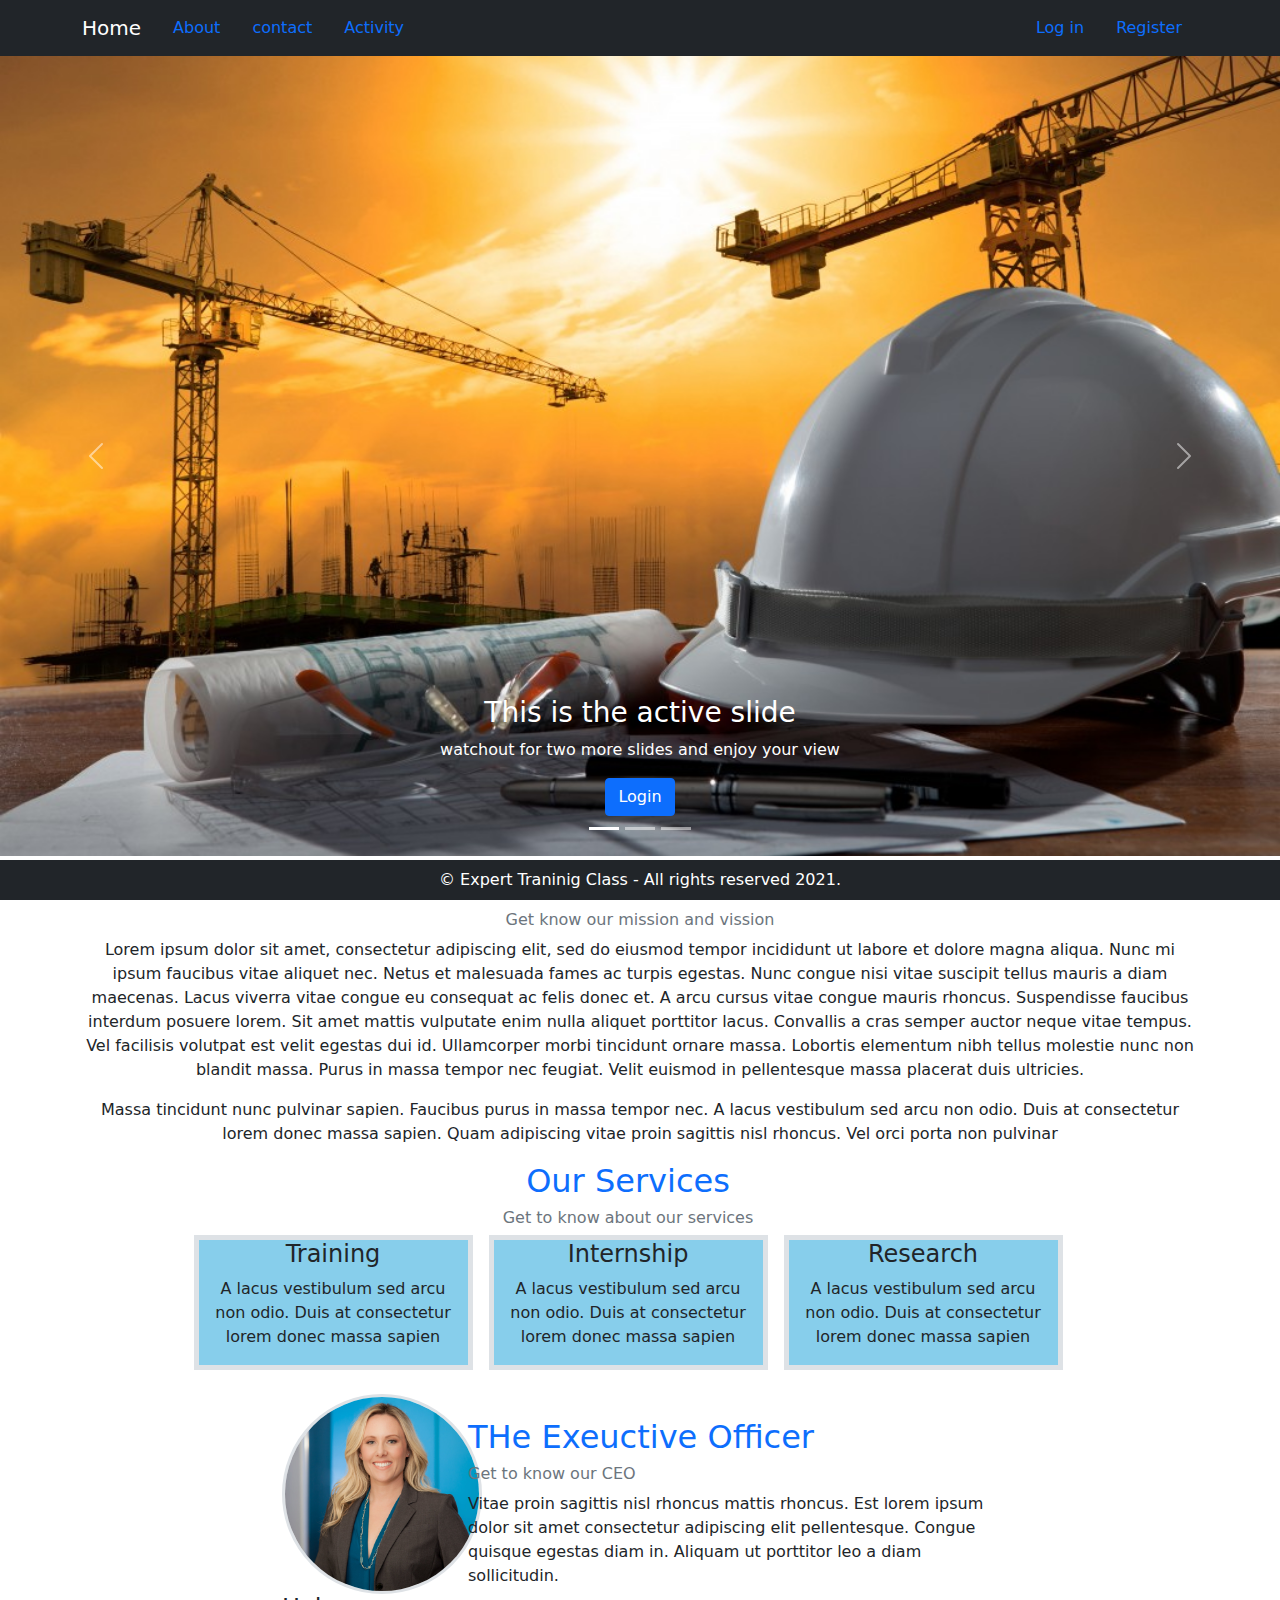
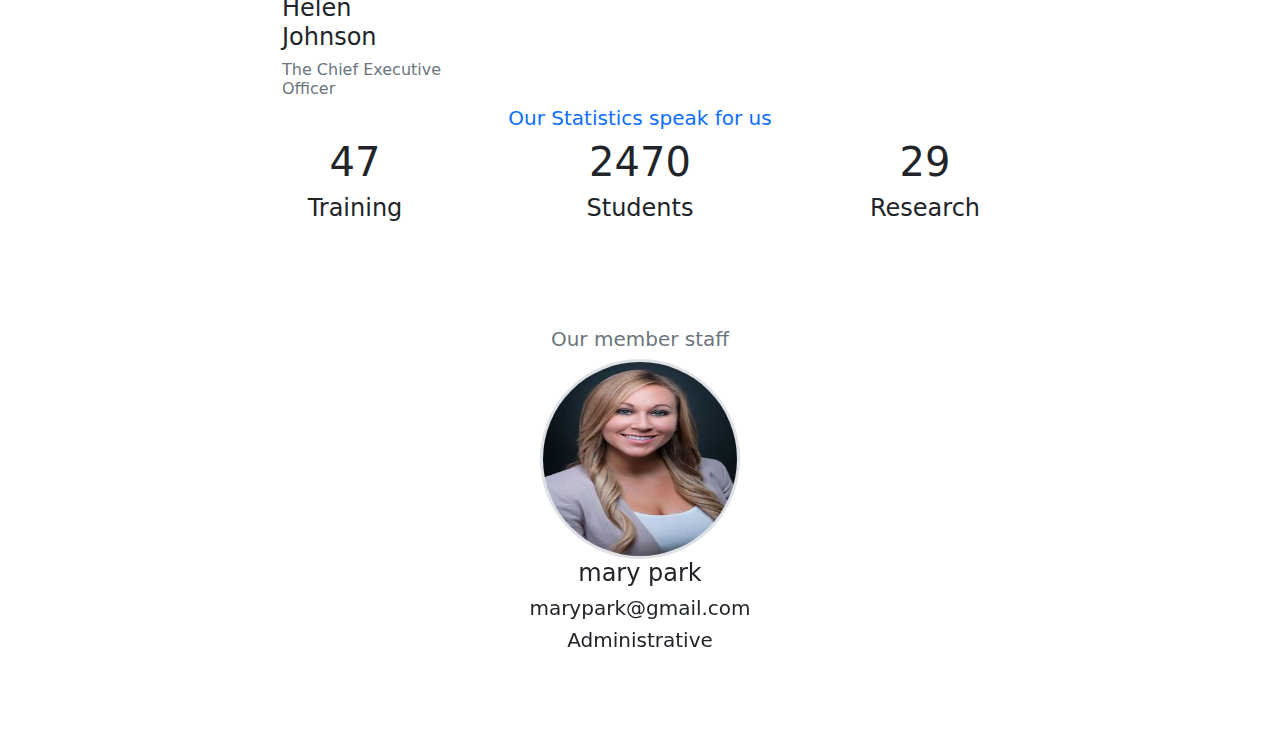
<file: index.html>
<!DOCTYPE html>
<html lang="en">
<head>
    <meta charset="UTF-8">
    <meta http-equiv="X-UA-Compatible" content="IE=edge">
    <meta name="viewport" content="width=device-width, initial-scale=1.0">
    <title>Navbar page</title>
    <link href="/WWWROOT/CSS/bootstrap.css" rel="stylesheet"> 
    <style>
    .bg-box-skyblue{
        background-color:skyblue;
    }
    .img-circle{
        border-radius: 50%;
    }
    </style>
</head> 
<body>
    <!--navbar begins-->
    <nav class="navbar navbar-expand-lg navbar-dark bg-dark">
        <div class="container">
            <a href="#" class="navbar-brand">Home</a>
            <button type="button" class="navbar-toggler" data-bs-target="#mynavbar" data-bs-toggle="collapse" aria-expanded="false" aria-labelledby="mynavbar" >
                <span class="navbar-toggler-icon"></span>

            </button>
            <div class="collapse navbar-collapse" id="mynavbar">
                <div class="nav-item">
                    <a href="#" class="nav-link">About</a>
                </div>
                <div class="nav-item">
                    <a href="#" class="nav-link">contact</a>
                </div>
                <div class="nav-item">
                    <a href="#" class="nav-link">Activity</a>
                </div>
                <div class="nav-item ms-auto">
                    <a href="#" class="nav-link">Log in</a>
                </div>
                <div class="nav-item">
                    <a href="#" class="nav-link">Register</a>
                </div>
            </div>
        </div>
    </nav>

    <!--nav ends here-->
    <div> 
    <!--slide show-->
     <div id="carouselslide" class="carousel slide" data-bs-ride="carousel">
        <diV class="carousel-inner">
            <div class="carousel-item active">
                <img src="/WWWROOT/IMAGES/con imgjpg.jfif" class="d-block w-100 " height="800">
                <div class="carousel-caption">
                    <h3>This is the active slide</h3>
                    <p>watchout for two more slides and enjoy your view</p>
                    <button type="button" class="btn btn-primary">Login</button>

                </div>

            </div>
            <div class="carousel-item">
                <img src="/WWWROOT/IMAGES/img 21.jpeg" class="d-block w-100" height="800">
                <div class="carousel-caption">
                    <h3>This is the next slide</h3>
                    <p>watchout for one more slides and enjoy your view</p>
                    <button type="button" class="btn btn-primary">Login</button>

                </div>

            </div>
            <div class="carousel-item">
                <img src="/WWWROOT/IMAGES/img 30.jpeg" class="d-block w-100" height="800">
                <div class="carousel-caption">
                    <h3>This is the last slide</h3>
                    <p>Hope you had a nice view?</p>
                    <button type="button" class="btn btn-primary">Login</button>

                </div>
            </div>

            
        </diV>
        <div class="carousel-control-prev" data-bs-target="#carouselslide" data-bs-slide="prev">
            <span class="carousel-control-prev-icon" aria-hidden="true"></span>
            <span class="visually-hidden">prev</span>

        </div>
        <div class="carousel-control-next"  data-bs-target="#carouselslide" data-bs-slide="next">
            <span class="carousel-control-next-icon" aria-hidden="true"></span>
            <span class="visually-hidden">next</span>

        </div>
        
        <div class="carousel-indicators">
          
                <button type="button" data-bs-target="#carouselslide" data-bs-slide-to="0" class="active" aria-current="true" aria-label="Slide 1"></button>
                <button type="button" data-bs-target="#carouselslide" data-bs-slide-to="1" aria-label="Slide 2"></button>
                <button type="button" data-bs-target="#carouselslide" data-bs-slide-to="2" aria-label="Slide 3"></button>
             
                <!-- <button type="button" data-bs-target="#carouselslide" data-bs-slide-to="0" aria-label="slide 1" class="active" aria-current="true"></button>
                <button type="button" data-bs-target="#carouselslide" data-bs-slide-to="1" aria-label="slide 2" ></button>
                <button type="button" data-bs-target="#carouselslide" data-bs-slide-to="2" aria-label="slide 3" ></button> -->

        </div>
     </div>
        <!--carousel slide ends here-->
        <!--body section begins here-->
        <div class="container">
            <div class="row">
                <div class="text-center">
                <h2 class="text-danger mt-2">Who we are</h2>
                <h6 class="text-muted">Get know our mission and vission</h6>
                <div>
                    <p>Lorem ipsum dolor sit amet, consectetur adipiscing elit, sed do eiusmod tempor incididunt ut labore et dolore magna aliqua. Nunc mi ipsum faucibus vitae aliquet nec. Netus et malesuada fames ac turpis egestas. Nunc congue nisi vitae suscipit tellus mauris a diam maecenas. Lacus viverra vitae congue eu consequat ac felis donec et. A arcu cursus vitae congue mauris rhoncus. Suspendisse faucibus interdum posuere lorem. Sit amet mattis vulputate enim nulla aliquet porttitor lacus. Convallis a cras semper auctor neque vitae tempus. Vel facilisis volutpat est velit egestas dui id. Ullamcorper morbi tincidunt ornare massa. Lobortis elementum nibh tellus molestie nunc non blandit massa. Purus in massa tempor nec feugiat. Velit euismod in pellentesque massa placerat duis ultricies.

                        
                        </p>
                        <P>Massa tincidunt nunc pulvinar sapien. Faucibus purus in massa tempor nec. A lacus vestibulum sed arcu non odio. Duis at consectetur lorem donec massa sapien. Quam adipiscing vitae proin sagittis nisl rhoncus. Vel orci porta non pulvinar</P>
                </div>
            </div>
            <!--ends of who we are-->
            <!--our services begins here-->
            <div class="row d-flex justify-content-center text-center">
                <h2 class="text-primary">Our Services</h2>
                <h6 class="text-muted">Get to know about our services</h6>
                <div class="col-3 border border-5 bg-box-skyblue">
                    <h4>Training</h4>
                    <p>A lacus vestibulum sed arcu non odio. Duis at consectetur lorem donec massa sapien</p>

                </div>
                <div class="col-3 border border-5 mx-3 bg-box-skyblue">
                    <h4>Internship</h4>
                    <p>A lacus vestibulum sed arcu non odio. Duis at consectetur lorem donec massa sapien</p>

                </div>
                <div class="col-3 border border-5 bg-box-skyblue">
                    <h4>Research</h4>
                    <p>A lacus vestibulum sed arcu non odio. Duis at consectetur lorem donec massa sapien</p>

                </div>
            </div>
            <!--end of our services-->
            <div class="row mt-4">
                <div class="col-2" style="margin-left: 200px;">
                    <div>
                        <img src="/WWWROOT/IMAGES/img 13Jpg.jpg" height="200px" width="200px" class=" img-circle border border-3" >
                        <h4>Helen Johnson</h4>
                        <h6 class="text-muted">The Chief Executive Officer</h6>
                        </div> 
                    </div>
                        <div class="col-6 mt-4 me-2 ">
                            <h2 class="text-primary">THe Exeuctive Officer</h2>
                            <h6 class="text-muted  ">Get to know our CEO</h6>
                            <P>Vitae proin sagittis nisl rhoncus mattis rhoncus. Est lorem ipsum dolor sit amet consectetur adipiscing elit pellentesque. Congue quisque egestas diam in. Aliquam ut porttitor leo a diam sollicitudin. </P>
                        </div>

                    </div>
            </div>
            <!--end of our ceo-->
            <div class="row d-flex justify-content-center text-center">
                <h5 class="text-primary">Our Statistics speak for us</h5>
                <div class="col-3">
                    <h1>47</h1>
                    <h4>Training</h4>
                    
                </div>
                <div class="col-3">
                    <h1>2470</h1>
                    <h4>Students</h4>
                    
                </div>
                <div class="col-3">
                    <h1>29</h1>
                    <h4>Research</h4>
                    
                </div>

            </div>
            <!--our member staff begins here-->
            <div class="row mt-5 py-5 my-5  d-flex justify-content-center text-center">
                <h5 class="text-muted">Our member staff</h5>
           

           
                <div id="carouselslide" class="carousel slide" data-bs-ride="carousel">
                    <div class="carousel-inner">
                        <div class="carousel-item active">
             <img src="/WWWROOT/IMAGES/img 10Jpg.jpg" height="200px" width="200px" class=" img-circle border border-3" >
                <h4> mary park</h4>
                <h5>marypark@gmail.com</h5>
                <h5>Administrative</h5>
            </div>
              <div class="carousel-item ">
                    <img src="/WWWROOT/IMAGES/img 11Jpg.jpg" height="200px" width="200px" class=" img-circle border border-3" >
                    <h4>faith paul</h4>
                    <h5>faithpaul@gmail.com</h5>
                    <h5>Public relation</h5>

                    

                    </div>
                    <div class="carousel-item">
                        <img src="/WWWROOT/IMAGES/img12Jpg.jpg" height="200px" width="200px" class=" img-circle border border-3">
                        <h4>John Smith</h4>
                       <h5>JohnSmith@gmail.com</h5>
                       <h5>Human Resource</h5>
                        
    
                        </div>
                        <div class="carousel-item">
                            <img src="/WWWROOT/IMAGES/img 14Jpg.jpg" height="200px" width="200px" class=" img-circle border border-3">
                            <h4>Jerry Mark</h4>
                           <h5>Jerrymark@gmail.com</h5>
                           <h5>Information Techonology</h5>
                            
        
                            </div>

                        </div>
                    </div>
                   

                    </div>
                
                
                
            


        </div>
        </div>
       
       

    <!--body sections ends here-->
    <!--footer begins here-->

               
                <footer class="navbar navebar-expand-lg navebar-dark bg-dark fixed-bottom ">
                    <div class="container text-white d-flex justify-content-center">
                        &copy; Expert Traninig Class - All rights reserved 2021.
                    </div>
                </footer>
    </div>
    
        
    <script src="/WWWROOT/JS/bootstrap.bundle.js"></script>
    
    
</body>
</html>
</file>
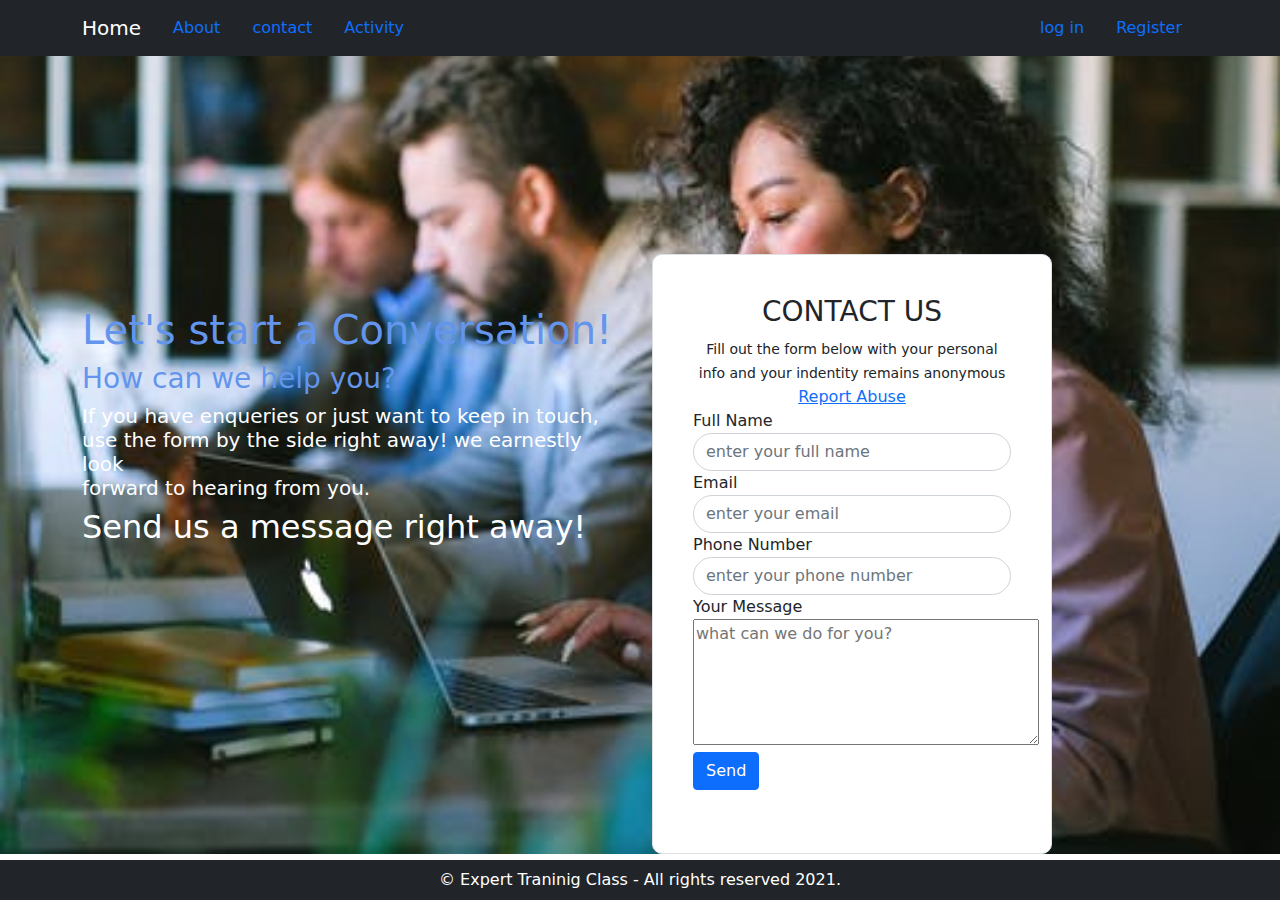
<file: asscontact.html>
<!DOCTYPE html>
<html lang="en">
<head>
    <meta charset="UTF-8">
    <meta http-equiv="X-UA-Compatible" content="IE=edge">
    <meta name="viewport" content="width=device-width, initial-scale=1.0">
    <title>Contact</title>
    <link href="/WWWROOT/CSS/bootstrap.css" rel="stylesheet">
    <style>
        .col-6{
            margin-top: 250px;
        } 
        .col-62{
            margin-top: 150px;
        } 
        .text-ali{
            text-align: center;
        }
        body{
            background-image: url(/WWWROOT/IMAGES/img\ 28.jpeg);
            background-repeat: no-repeat;
            background-size:cover ; 
        } 
        .border{
            border: 3PX solid black;
            background-color:white;
            height: 600px;
            width: 400px; 
            border-radius:10px;
            padding: 40px;
           
        }
        .input{
            border-radius: 50px;
        }
        .send:hover{
            color: red;
    
        }
        .text-color{
           color:cornflowerblue;
           
        }
    .color-h6{
        color: white;
    }
   
    
        


    </style>
</head>
<body>
    <!--navbar begins-->
    <nav class="navbar navbar-expand-lg navbar-dark bg-dark">
        <div class="container">
            <a href="#" class="navbar-brand">Home</a>
            <button type="button" class="navbar-toggler" data-bs-target="#mynavbar" data-bs-toggle="collapse" aria-expanded="false" aria-labelledby="mynavbar" >
                <span class="navbar-toggler-icon"></span>

            </button>
            <div class="collapse navbar-collapse" id="mynavbar">
                <div class="nav-item">
                    <a href="#" class="nav-link">About</a>
                </div>
                <div class="nav-item">
                    <a href="#" class="nav-link">contact</a>
                </div>
                <div class="nav-item">
                    <a href="#" class="nav-link">Activity</a>
                </div>
                <div class="nav-item ms-auto">
                    <a href="#" class="nav-link">log in</a>
                </div>
                <div class="nav-item">
                    <a href="#" class="nav-link">Register</a>
                </div>
            </div>
        </div>
    </nav>
    <div class="container">
        <div class="row">
            <div class="col-6 col-6">
                <h1 class="text-color">Let's start a Conversation!</h1>
                <h3 class="text-color"> How can we help you?</h3>
                <h5 class="color-h6">If you have enqueries or just want to keep in touch,<br>use the form by the side right away! we earnestly look<br> forward to hearing from you.</h5>
                <h2 class="color-h6">Send us a message right away!</h2>
            </div>
            <div class="col-6 mt-5 ml-5 ">
                <form class="col-62 border">
                    <div class="text-center">
                        <h3 >CONTACT US</h3>
                    <small>Fill out the form below with your personal info and your indentity remains anonymous</small><br>
                    <span class="check-box-label mr-5"><a href="#">Report Abuse</a></span>

                    </div>
                    <div >
                        <label class="form-group">Full Name</label>
                        <input type="text" type="image" class="form-control input" placeholder="enter your full name">
                        

                        </div>
                    
                    <div>
                        <label class="form-group">Email</label>
                        <input type="email" class="form-control input" placeholder="enter your email">
                    </div>
                    <div>
                        <label class="form-group">Phone Number</label>
                        <input type="text" class="form-control input" placeholder="enter your phone number">
                    </div>
                    <div >
                        <label>Your Message</label>
                        <textarea name="message" id="message" cols="40" rows="5" placeholder="what can we do for you?" ></textarea>
                    </div>
                    <button type="submit" class="ml-5 mb-2 send btn btn-primary" >Send</button>
                </form>
                    
                </div>

            </div>

        </div>
           
        <footer class="navbar navebar-expand-lg navebar-dark bg-dark fixed-bottom ">
            <div class="container text-white d-flex justify-content-center">
                &copy; Expert Traninig Class - All rights reserved 2021.
            </div>
        </footer>
        
    </div>
    
</body>
</html>
</file>
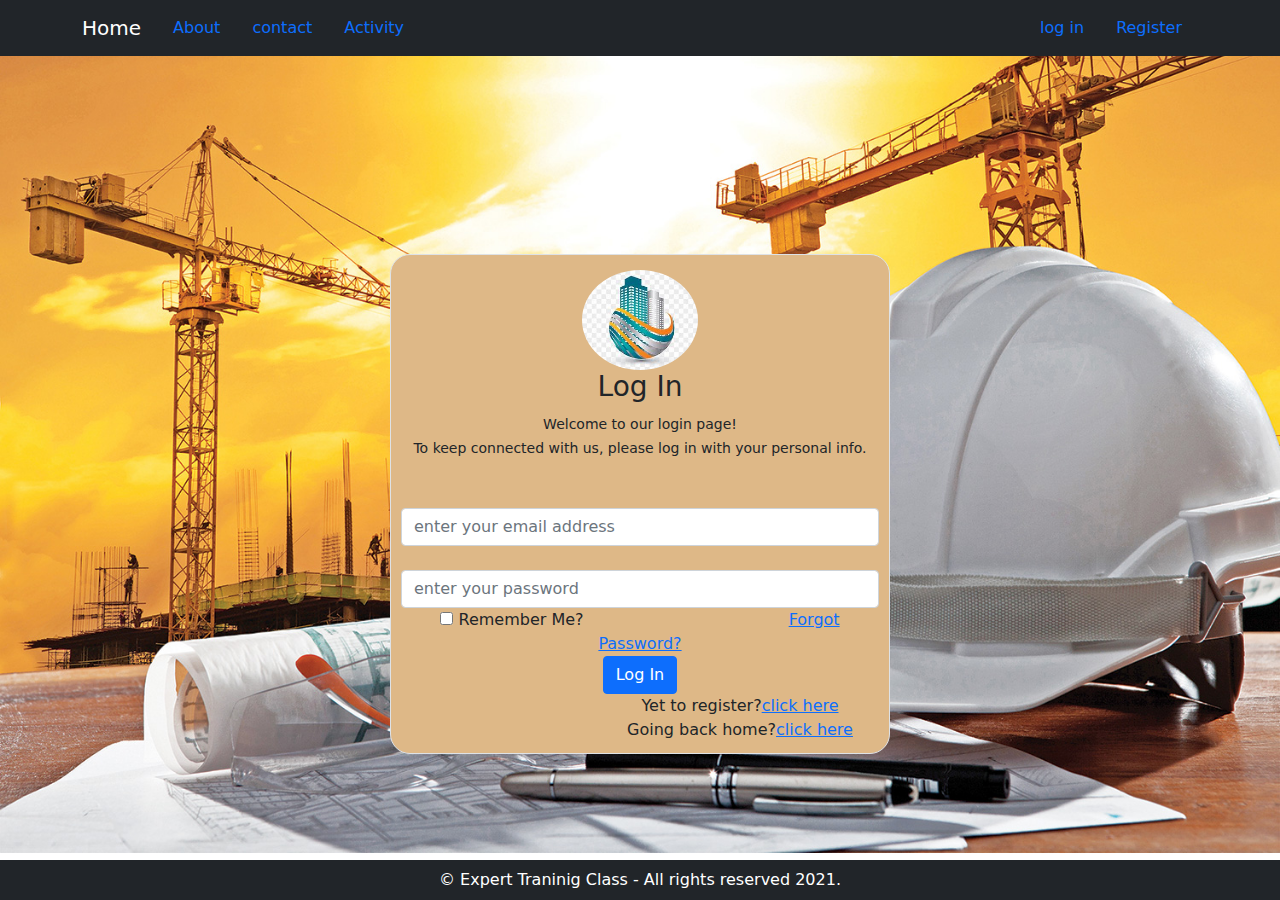
<file: Assignment2.html>
<!DOCTYPE html>
<html lang="en">
<head>
    <meta charset="UTF-8">
    <meta http-equiv="X-UA-Compatible" content="IE=edge">
    <meta name="viewport" content="width=device-width, initial-scale=1.0">
    <title>Log In</title>
    <link href="/WWWROOT/CSS/bootstrap.css" rel="stylesheet">
    <style>
        .mt-forgot{
            margin-left: 200px;
        }
        .login{
            margin-left: 200px;
            margin-right: 200px;
        }
        .border{
            border: 3px solid black;
            background-color: burlywood;
            width: 500px;
            height: 500px;
            margin-top: 150px;
            border-radius: 20px;
            
        }
        body{
            background-image: url(/WWWROOT/IMAGES/assimg\ 2.jpg);
            background-repeat: no-repeat;
            background-size: cover;
        }
        .logo{
            margin-top: 15px;
            border-radius: 50%;

        }
        .input{
            padding-left: 10px;
            padding-right: 10px;
            text-align: center;
        }

    </style>
</head>
<body>
    <nav class="navbar navbar-expand-lg navbar-dark bg-dark">
        <div class="container">
            <a href="#" class="navbar-brand">Home</a>
            <button type="button" class="navbar-toggler" data-bs-target="#mynavbar" data-bs-toggle="collapse" aria-expanded="false" aria-labelledby="mynavbar" >
                <span class="navbar-toggler-icon"></span>

            </button>
            <div class="collapse navbar-collapse" id="mynavbar">
                <div class="nav-item">
                    <a href="#" class="nav-link">About</a>
                </div>
                <div class="nav-item">
                    <a href="#" class="nav-link">contact</a>
                </div>
                <div class="nav-item">
                    <a href="#" class="nav-link">Activity</a>
                </div>
                <div class="nav-item ms-auto">
                    <a href="#" class="nav-link">log in</a>
                </div>
                <div class="nav-item">
                    <a href="#" class="nav-link">Register</a>
                </div>
            </div>
        </div>
    </nav>

    <div class="container">
        <div class="row mt-5">
            <div class="d-flex justify-content-center">
                <form class="border">
                    <div class="col-12">
                    <div class="text-center">
                        <img src="/WWWROOT/IMAGES/logo.jfif" height="100px" class="logo">
                        <h3>Log In</h3>
                        <small>Welcome to our login page!<Br> To keep connected with us, please log in with your personal info.</small>
                    </div>
                    <div class="input">
                        <div class="form-group mt-5">
                            <input type="email" class="form-control" placeholder="enter your email address" required>
    
                        </div>
                        <div class="form-group mt-4 ">
                            <input class="form-control" class="password" type="password" placeholder="enter your password">
                        </div>
                        <div>
                            <input class="check-box-inline" type="checkbox">
                            <span class="check-box-label">Remember Me?</span>
                            <span class="check-box-label mt-forgot"><a href="#">Forgot Password?</a></span>
                            
                        </div>
                       
                        <button type="submit" class="btn btn-primary login">Log In</button> <br>
                        <div class="mt-forgot">
                            <span class="label-control">Yet to register?<a href="/WWWROOT/CSS/register2.html">click here</a></span><br>
                        <span class="label-control">Going back home?<a href="/WWWROOT/CSS/navbar.html">click here</a></span>
    
                        </div>
                    </div>
                   
                </div>
                </form>
            </div>

        </div>
        <footer class="navbar navebar-expand-lg navebar-dark bg-dark fixed-bottom ">
            <div class="container text-white d-flex justify-content-center">
                &copy; Expert Traninig Class - All rights reserved 2021.
            </div>
        </footer>
    </div>
    
</body>
</html>
</file>
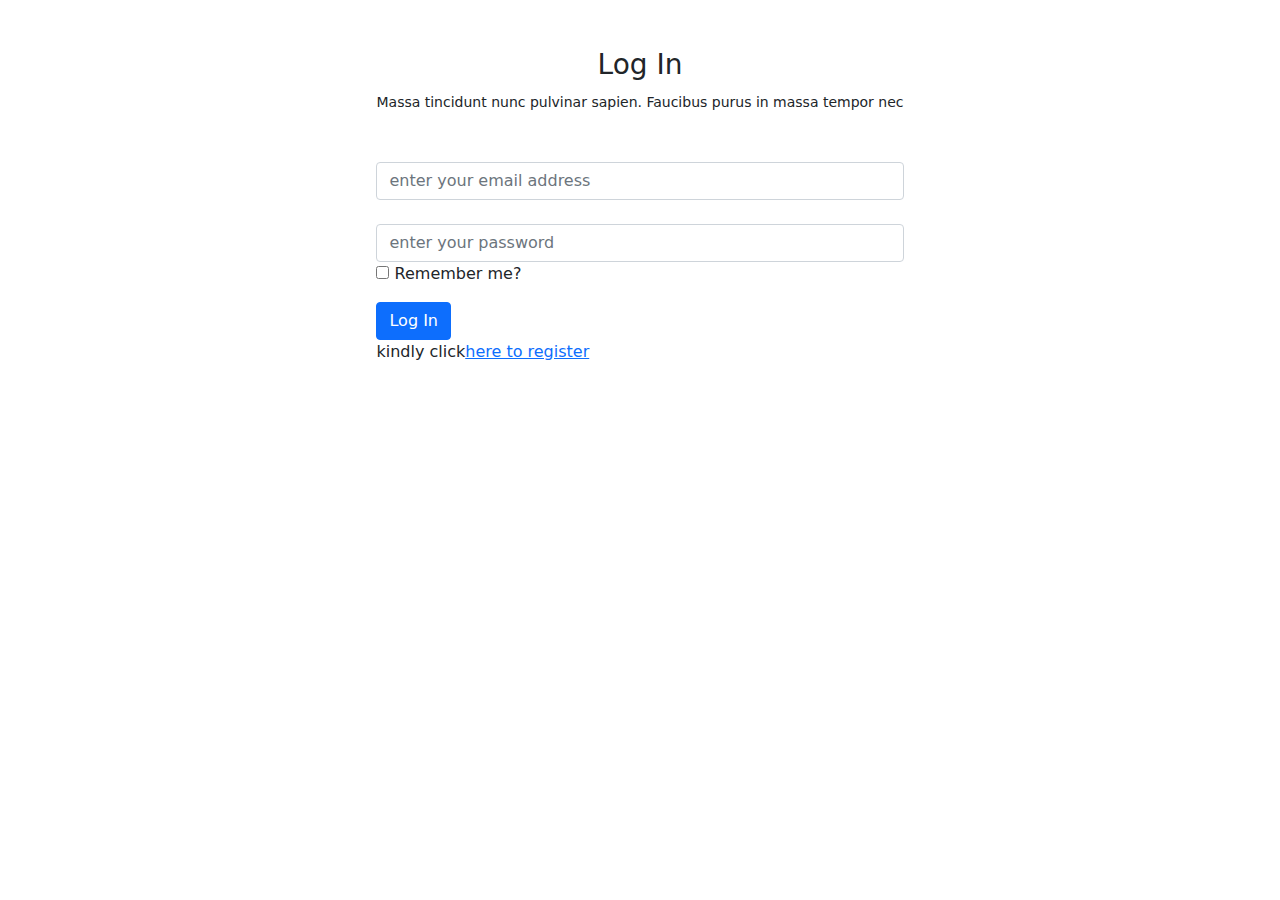
<file: Login.html>
<!DOCTYPE html>
<html lang="en">
<head>
    <meta charset="UTF-8">
    <meta http-equiv="X-UA-Compatible" content="IE=edge">
    <meta name="viewport" content="width=device-width, initial-scale=1.0">
    <title>Login</title>
    <link href="/WWWROOT/CSS/bootstrap.css" rel="stylesheet"> 
</head>
<body>
    <div class="container">
        <div class="row mt-5">
            <div  class="d-flex justify-content-center">
            <form>
                <div class="text-center">
                    <h3>Log In</h3>
                <small>Massa tincidunt nunc pulvinar sapien. Faucibus purus in massa tempor nec</small>
                </div>
                <div class="col-12">
                    <div class="form-group mt-5">
                        <input type="email" class="form-control" placeholder="enter your email address" required>

                    </div>
                    <div class="form-group mt-4">
                        <input class="form-control" type="password" placeholder="enter your password">
                    </div>
                    <div class="check-box-inline mb-3">
                        <input class="check-box-input" type="checkbox">
                        <span class="check-box-label">Remember me?</span>

                    </div>
                    <button type="submit" class="btn btn-primary">Log In</button><br>
                    <span class="label-control">kindly click<a href="/WWWROOT/CSS/register.html">here to register</a></span>

                </div>
                
            </form>
        </div>

        </div>

    </div>
    
</body>
</html>
</file>
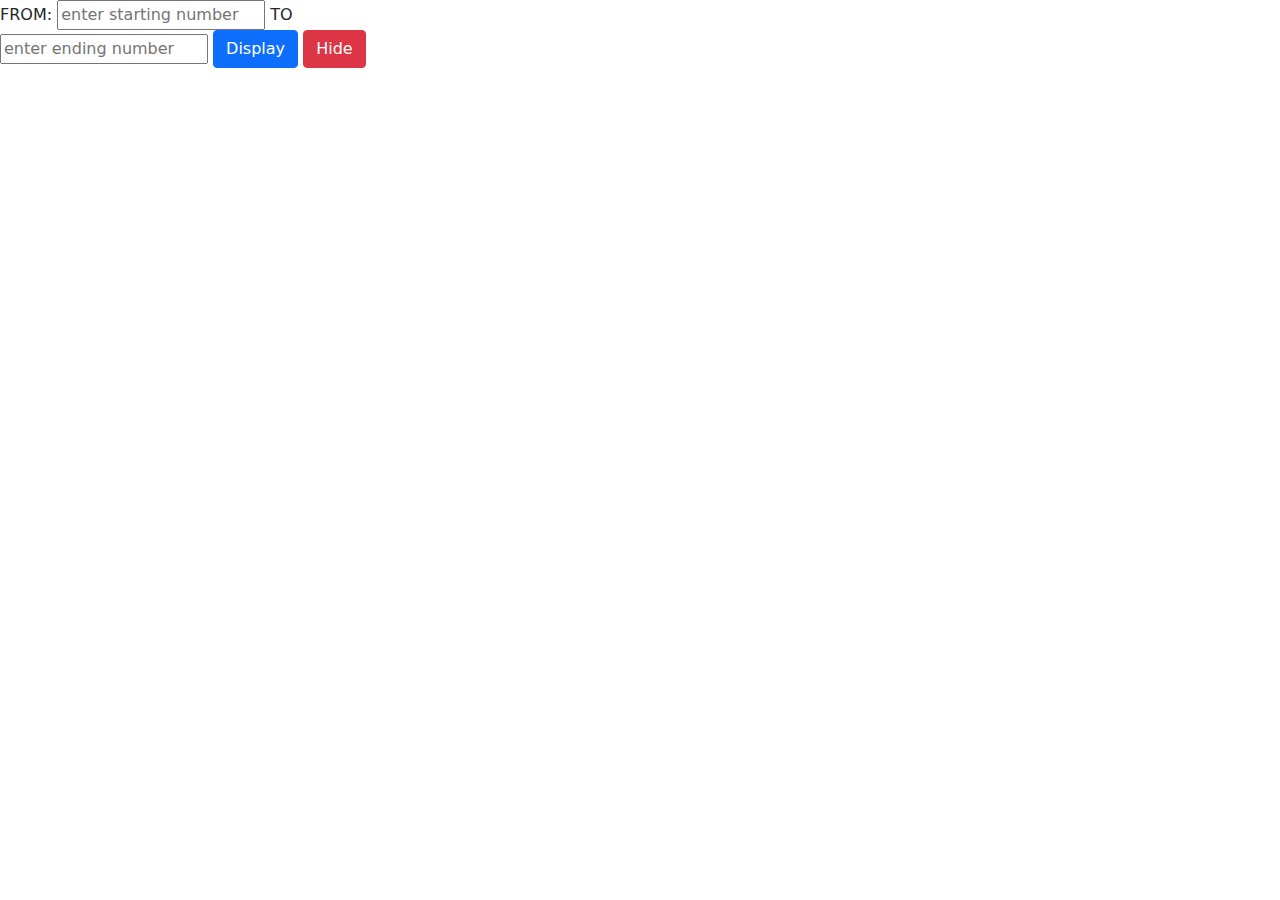
<file: loop.html>
<!DOCTYPE html>
<html lang="en">
<head>
    <meta charset="UTF-8">
    <meta http-equiv="X-UA-Compatible" content="IE=edge">
    <meta name="viewport" content="width=device-width, initial-scale=1.0">
    <title>Documents</title>
    <link href="/WWWROOT/CSS/bootstrap.css" rel="stylesheet">
</head>
<body>
    <div>
        
        <div class="row">
            <div class="col-4">
               FROM: <input type="number" id="start" placeholder="enter starting number">
                TO <input type="number" id="stop" placeholder="enter ending number">
                 <button type="submit"  class="btn btn-primary" onclick="countNumber()">Display</button>
                 <button type="submit" id="btn"  class="btn btn-danger"  onclick="HideShow()">Hide</button>

            </div>
            <div style="margin-left:10%;" >
                <label id="result"></label>

            </div>
              
            </div>
           

        </div>
        <script>

            function countNumber(){
                let start=document.getElementById("start").value;
                let stop=document.getElementById("stop").value;
//alert();
                for(let i=start; i<=stop; i++){
                    document.getElementById("result").innerHTML +=`<br>${i}`;
                }
            }

            function HideShow(){
                if(document.getElementById("btn").innerText=="Hide"){
                    document.getElementById("result").classList.add("invisible");
                    document.getElementById("btn").innerText="show";
                    document.getElementById("btn").classList.remove("btn-danger");
                    document.getElementById("btn").classList.add("btn-info");
                    //alert();
                }
                else if(document.getElementById("btn").innerText="show"){
                    document.getElementById("result").classList.remove("invisible");
                    document.getElementById("btn").innerText="Hide";
                     document.getElementById("btn").classList.remove("btn-info");
                    document.getElementById("btn").classList.add("btn-danger");


                }
            }


        </script>
  
    
    
</body>
</html>
</file>
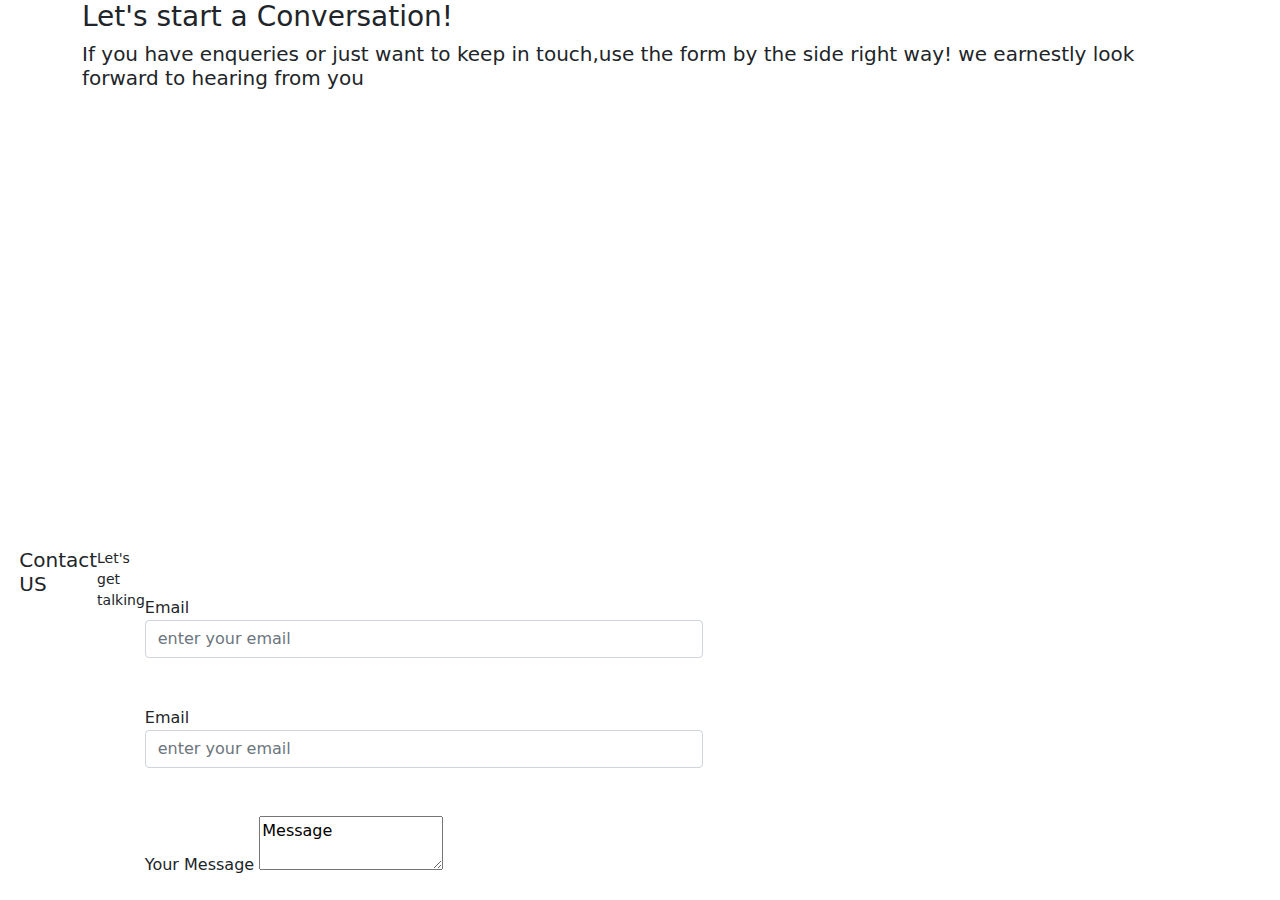
<file: practice.HTML>
<!DOCTYPE html>
<html lang="en">
<head>
    <meta charset="UTF-8">
    <meta http-equiv="X-UA-Compatible" content="IE=edge">
    <meta name="viewport" content="width=device-width, initial-scale=1.0">
    <title>Contact</title>
    <link href="/WWWROOT/CSS/bootstrap.css" rel="stylesheet">
</head>
<body>
    <div>
        <div class="container">
            <div>
                <div class="row"  style="height: 500px;">
                    <div class="col-12">
                        <h3>Let's start a Conversation!</h3>
                        <h5>If you have enqueries or just want to keep in touch,use the form by the side right way! we earnestly look forward to hearing from you</h5>

                    </div>
                    
                </div>
                <div class="row">
                    <div>
                    <form class="mt-5">
                        <div class="col-6 d-flex justify-content-center">
                            <div class="d-flex justify-content-center">
                                <h5>Contact US</h5>
                                <small>Let's get talking</small>
                                
                            </div>
                            <div class="col-12">
                            <div class="form-group mt-5">
                                <label>Email</label>
                                <input type="email" class="form-control" placeholder="enter your email">
                            </div>
                            <div class="form-group mt-5">
                                <label>Email</label>
                                <input type="email" class="form-control" placeholder="enter your email">
                            </div>
                            <div class="form-group mt-5">
                                <label>Your Message</label>
                                <textarea placeholder="Message">Message</textarea>
                            </div>
                        </div>
      
        
                        </div>
                       
                    </form>
        
                </div>
            </div>
          

        </div>
    </div>
    
</body>
</html>
</file>
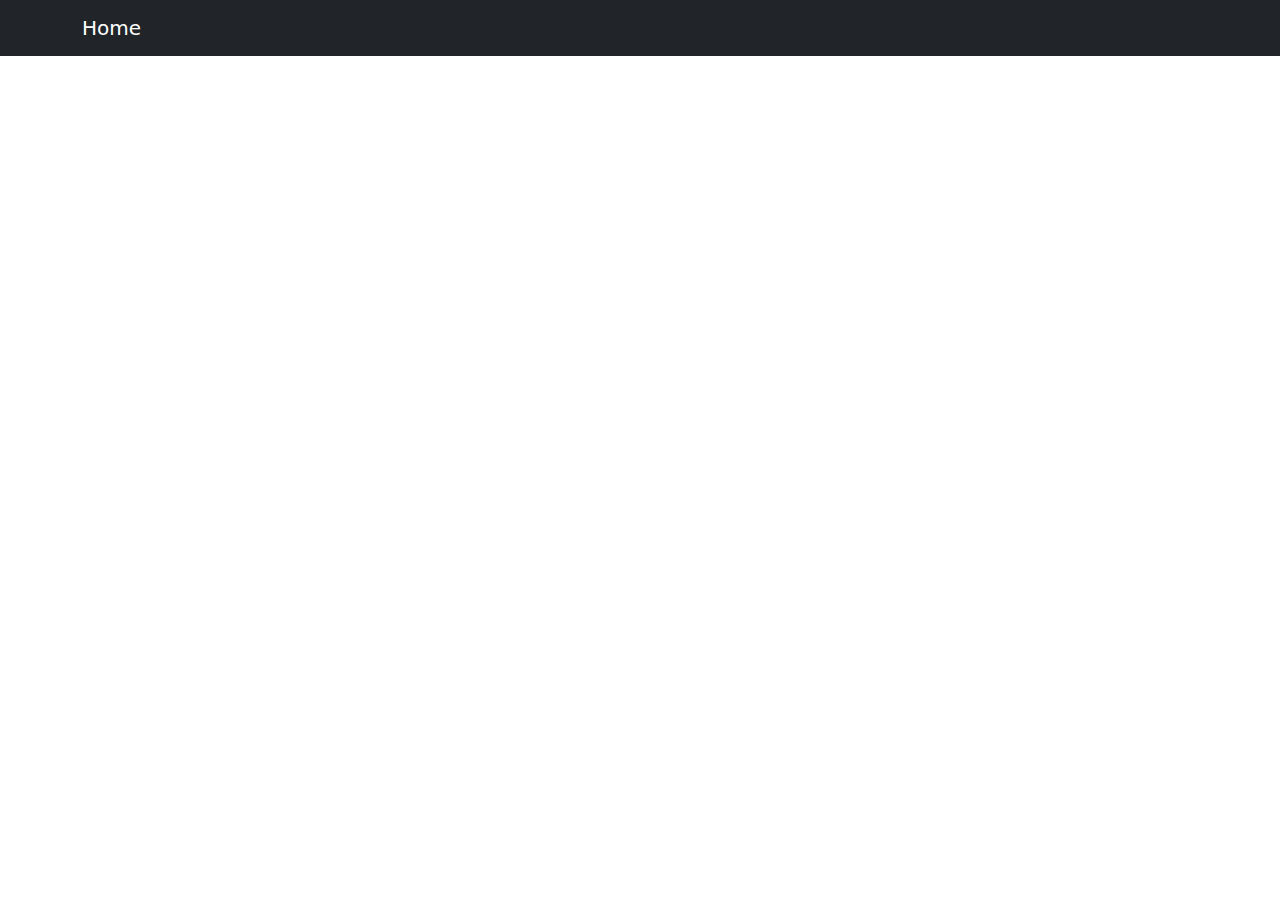
<file: practicsnav.html>
<!DOCTYPE html>
<html lang="en">
<head>
    <meta charset="UTF-8">
    <meta http-equiv="X-UA-Compatible" content="IE=edge">
    <meta name="viewport" content="width=device-width, initial-scale=1.0">
    <title>nav practics</title>
    <link href="/WWWROOT/CSS/bootstrap.css" rel="stylesheet">

</head>
<body>
    <nav class="navbar navbar-expand-lg navbar-dark bg-dark">
        <div class="container">
            <a href="#" class="navbar-brand">Home</a>
            <button type="button" class="navbar-toggler">
                <span class="navbar-toggler-icon">
                </span>
            </buton>
            <div class="collapse navbar-collapse" id="mynavbar">
                <</di>

            </div>

        </div>

    </nav>
    
</body>
</html>
</file>
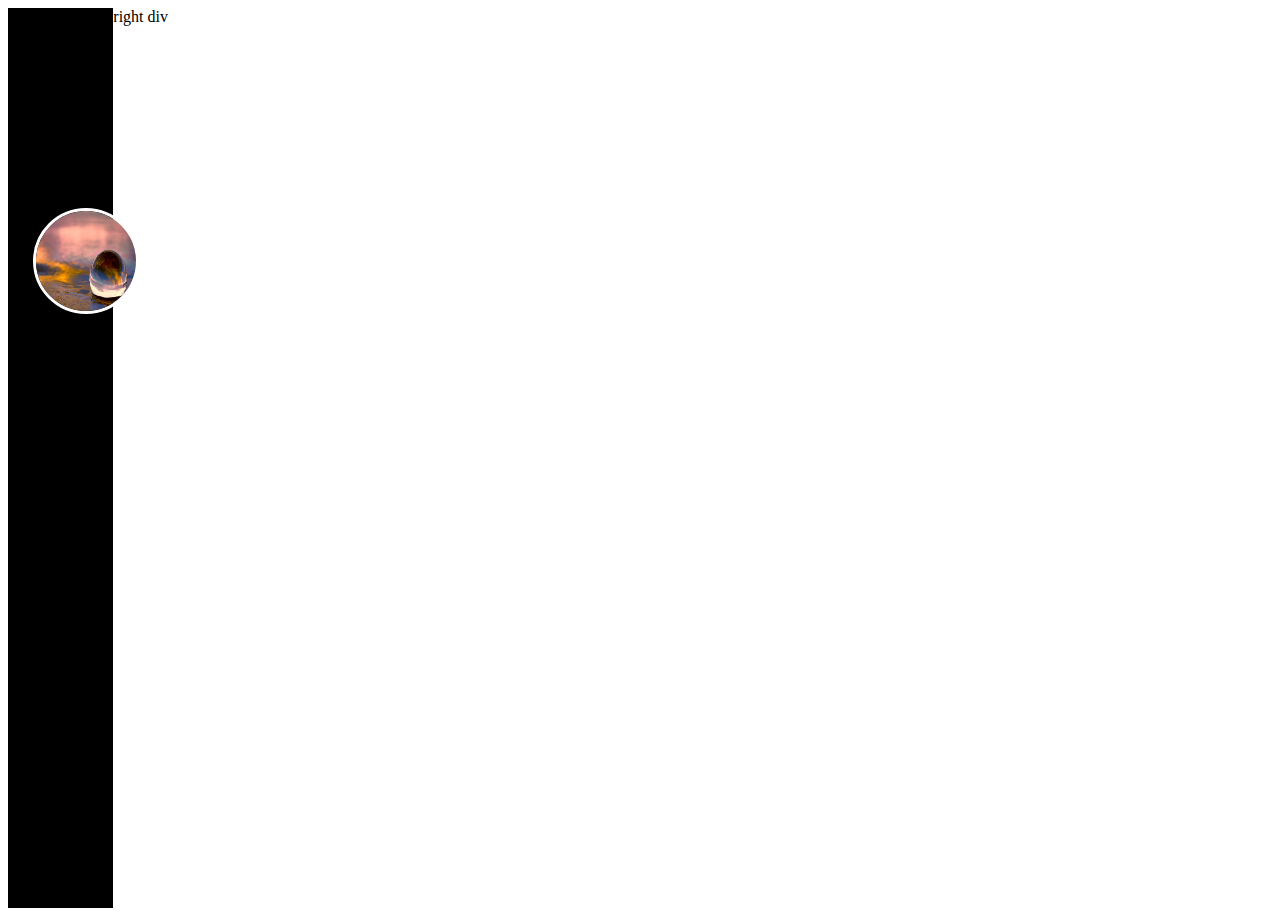
<file: profile.html>
<!DOCTYPE html>
<html lang="en">
<head>
    <meta charset="UTF-8">
    <meta http-equiv="X-UA-Compatible" content="IE=edge">
    <meta name="viewport" content="width=device-width, initial-scale=1.0">
    <title>my profile</title>
    <style>
        .row{
            display: flex;
            flex-wrap: wrap;

        }
        .col-1{
            flex:0 0 auto;
            width: 8.33333%;
        }
        .img-size-border{
            height: 100px;
            width: 100px;

        }
        .bg-dark{
            background-color: black;
        }
        .min-vh{
            min-height: 100vh;
        }
        .mt{
            margin-top: 200px;
        }
        .ml{
            margin-left: 25px;
        }
        .img-circle{
            border-radius: 50%;
            border: 3px solid white;
        }
        

    </style>
</head>
<body>
    
</body>
<div class="row">
    <div class="col-1 bg-dark min-vh">
        <img src="WWWROOT/IMAGES/picds.jpg" class="img-size-border mt ml img-circle">
    </div>
    <div>right div</div>

</div>
</html>
</file>
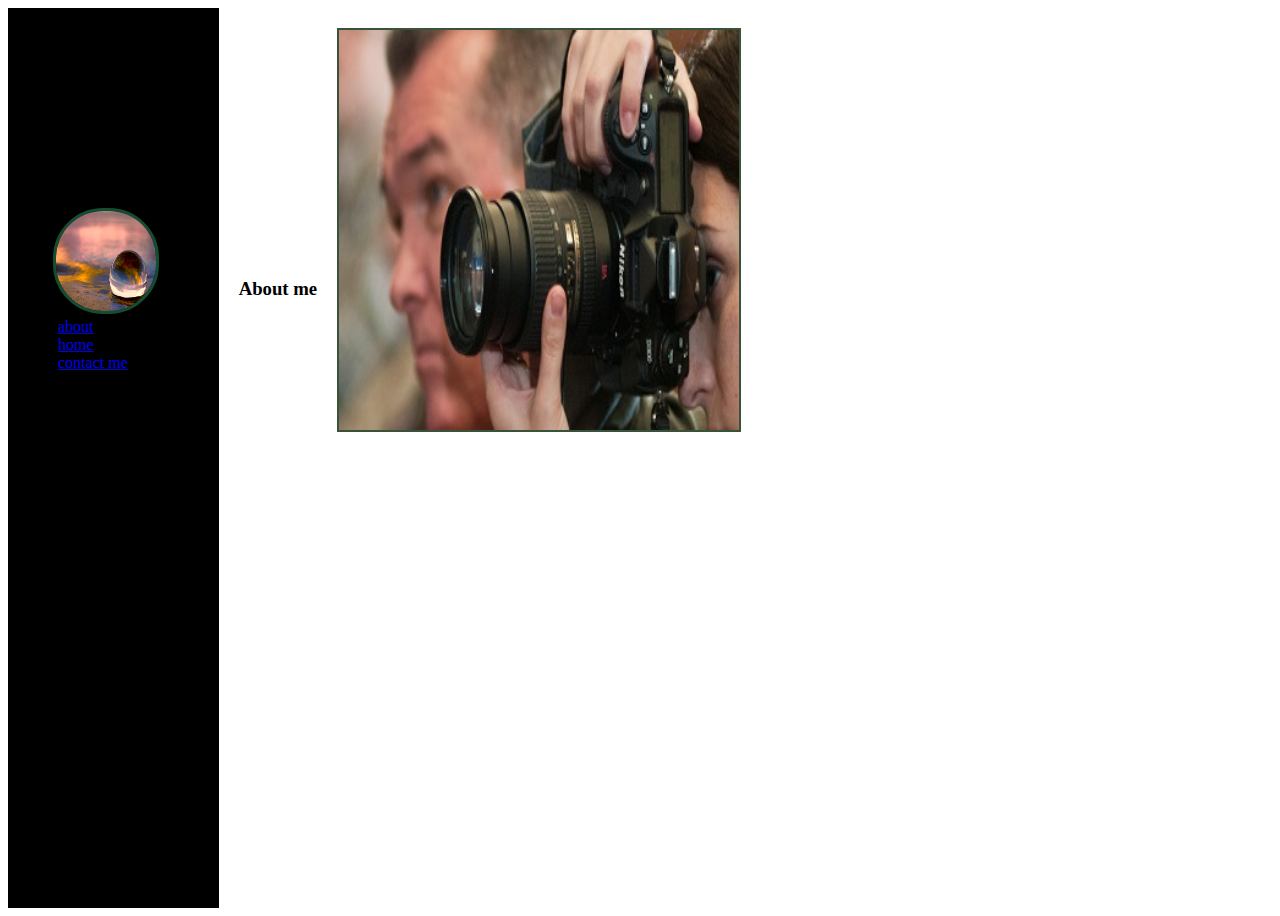
<file: realprofile.html>
<!DOCTYPE html>
<html lang="en">
<head>
    
    <title>my profile</title>
    <style>
        .row{
            display: flex;
            flex-wrap: wrap;

        }
        .col-1{
            flex: 0 0 auto;
            width: 8.3333%;
        }
        .col-2{
            flex: 0 0 auto;
            width: 16.666667%;
        }
        .bg-color{
            background-color: black;
            color: white;
        }
        .min-vh{
            min-height: 100vh;
        }
        .img-size{
            height: 100px;
            width: 100px;
        }
        .mt{
            margin-top: 200px;
            margin-left: 45px;
            border-radius: 50px;
            border: 3px solid rgb(18, 78, 50);
        }
        .col-10{
            flex: 0 0 auto;
            width: 83.3333%;

        }
        .col-9{
            flex: 0 0 auto;
            width: 75%;
        }
        .col-3{
            flex:0 0 auto;
            width: 25%;
        }
        .bg-2{
            background-color:rgb(0, 78, 70);
            
        }
        .ml-a{
            margin-left: 50px;
        }
        a:hover{
            color: white;
        }
        a:active{
            color: red;
        }
        .img-2{
            height: 400px;
            width: 400px;
            margin-left: 20px;
            border: 2px solid rgba(9, 39, 9, 0.801);
            
        }
        .h3{
            margin-top:  270px;
            margin-left: 20px;
        }
        .mt-2{
        margin-top: 20px;
        }
    </style>
</head>
<body>
    <div class="row min-vh">
        <div class="col-2 bg-color min-vh " ><img src="/WWWROOT/IMAGES/picds.jpg" class="img-size mt">
            <div class="ml-a">
                <a href="#">about</a>
                <br>
                <a href="#">home</a>
                <br>
                <a href="#">contact me</a>
            </div>
        </div>
        <div class="col-10>
            <!--right div-->
            <div class="p-lefft">
                <h3 class="h3">About me</h3>

            </div>
           
                <div class="row min-vh">
                    <div class="col-3">
                        <img src="/WWWROOT/IMAGES/sec pi.jpg" class="img-2 mt-2">
                    
                    
                </div>
            </div>
        
        </div>



    </div>

    
</body>
</html>
</file>
